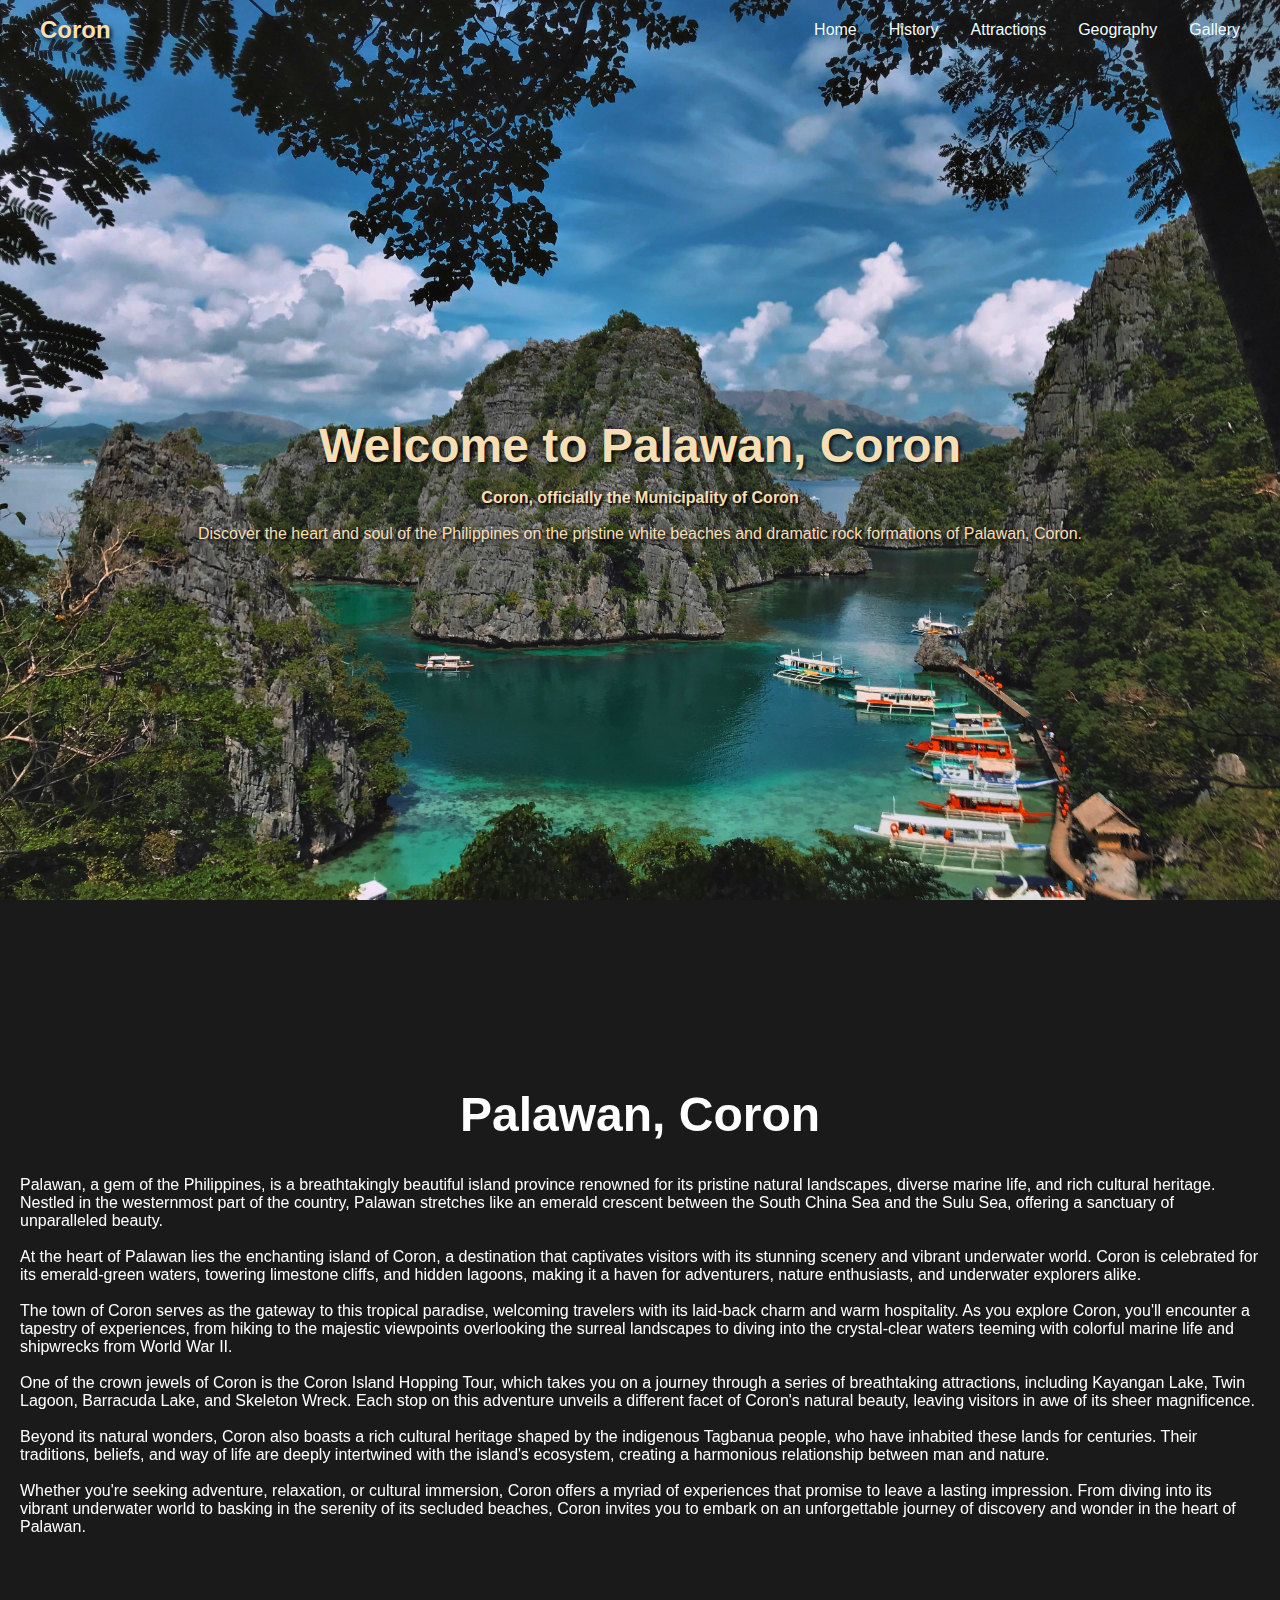
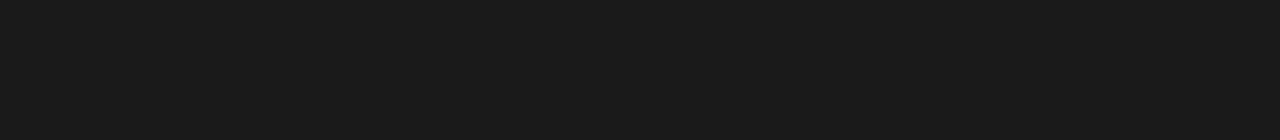
<file: index.html>
<!DOCTYPE html>
<html lang="en">
  <head>
    <meta charset="UTF-8" />
    <meta http-equiv="X-UA-Compatible" content="IE=edge" />
    <meta name="viewport" content="width=device-width, initial-scale=1.0" />
    <link rel="stylesheet" href="https://cdnjs.cloudflare.com/ajax/libs/font-awesome/6.5.1/css/all.min.css" integrity="sha512-DTOQO9RWCH3ppGqcWaEA1BIZOC6xxalwEsw9c2QQeAIftl+Vegovlnee1c9QX4TctnWMn13TZye+giMm8e2LwA==" crossorigin="anonymous" referrerpolicy="no-referrer" />
    <link rel="stylesheet" href="stylehome.css" />
    <title>Coron</title>
  </head>
  <body>
    <header>
    <div class="navbar">
    <div class="logo"><a href="index.html">Coron</a></div>
    <ul class="links">
        <li><a href="index.html">Home</a></li>
        <li><a href="history.html">History</a></li>
        <li><a href="spots.html">Attractions</a></li>
        <li><a href="geography.html">Geography</a></li>
        <li><a href="gallery.html">Gallery</a></li>
    </ul>
    <div class="toggle_btn">
        <i class="fa-solid fa-bars"></i>
    </div>
    </div>
    <div class="dropdown_menu">
        <li><a href="index.html">Home</a></li>
        <li><a href="history.html">History</a></li>
        <li><a href="spots.html">Attractions</a></li>
        <li><a href="geography.html">Geography</a></li>
        <li><a href="gallery.html">Gallery</a></li>
    </div>
    </header>
    <section id="home">
        <h1>Welcome to Palawan, Coron</h1>
        <h4>Coron, officially the Municipality of Coron</h4>
        
        <br>
        <p>Discover the heart and soul of the Philippines on the pristine white beaches and dramatic rock formations of Palawan, Coron. </p>
    </section>
    <section id="sechome">
        <h2>Palawan, Coron</h2>
        <br>
        <p>
            Palawan, a gem of the Philippines, is a breathtakingly beautiful island province renowned for its pristine natural landscapes, diverse marine life, and rich cultural heritage. Nestled in the westernmost part of the country, Palawan stretches like an emerald crescent between the South China Sea and the Sulu Sea, offering a sanctuary of unparalleled beauty. <br><br>
            
            At the heart of Palawan lies the enchanting island of Coron, a destination that captivates visitors with its stunning scenery and vibrant underwater world. Coron is celebrated for its emerald-green waters, towering limestone cliffs, and hidden lagoons, making it a haven for adventurers, nature enthusiasts, and underwater explorers alike.<br><br>
            
            The town of Coron serves as the gateway to this tropical paradise, welcoming travelers with its laid-back charm and warm hospitality. As you explore Coron, you'll encounter a tapestry of experiences, from hiking to the majestic viewpoints overlooking the surreal landscapes to diving into the crystal-clear waters teeming with colorful marine life and shipwrecks from World War II.<br><br>
            
            One of the crown jewels of Coron is the Coron Island Hopping Tour, which takes you on a journey through a series of breathtaking attractions, including Kayangan Lake, Twin Lagoon, Barracuda Lake, and Skeleton Wreck. Each stop on this adventure unveils a different facet of Coron's natural beauty, leaving visitors in awe of its sheer magnificence.<br><br>
            
            Beyond its natural wonders, Coron also boasts a rich cultural heritage shaped by the indigenous Tagbanua people, who have inhabited these lands for centuries. Their traditions, beliefs, and way of life are deeply intertwined with the island's ecosystem, creating a harmonious relationship between man and nature.<br><br>
            
            Whether you're seeking adventure, relaxation, or cultural immersion, Coron offers a myriad of experiences that promise to leave a lasting impression. From diving into its vibrant underwater world to basking in the serenity of its secluded beaches, Coron invites you to embark on an unforgettable journey of discovery and wonder in the heart of Palawan.<br><br>
        
        </p>
    </section>
    <script>
        const toggleBtn = document.querySelector('.toggle_btn')
        const toggleBtnIcon = document.querySelector('.toggle_btn i')
        const dropDownMenu = document.querySelector('.dropdown_menu')

        toggleBtn.onclick = function (){
            dropDownMenu.classList.toggle('open')
            const isOpen = dropDownMenu.classList.contains('open')

            toggleBtnIcon.classList = isOpen
            ? 'fa-solid fa-xmark'
            : 'fa-solid fa-bars'
        }
    </script>
  </body>
</html>
</file>
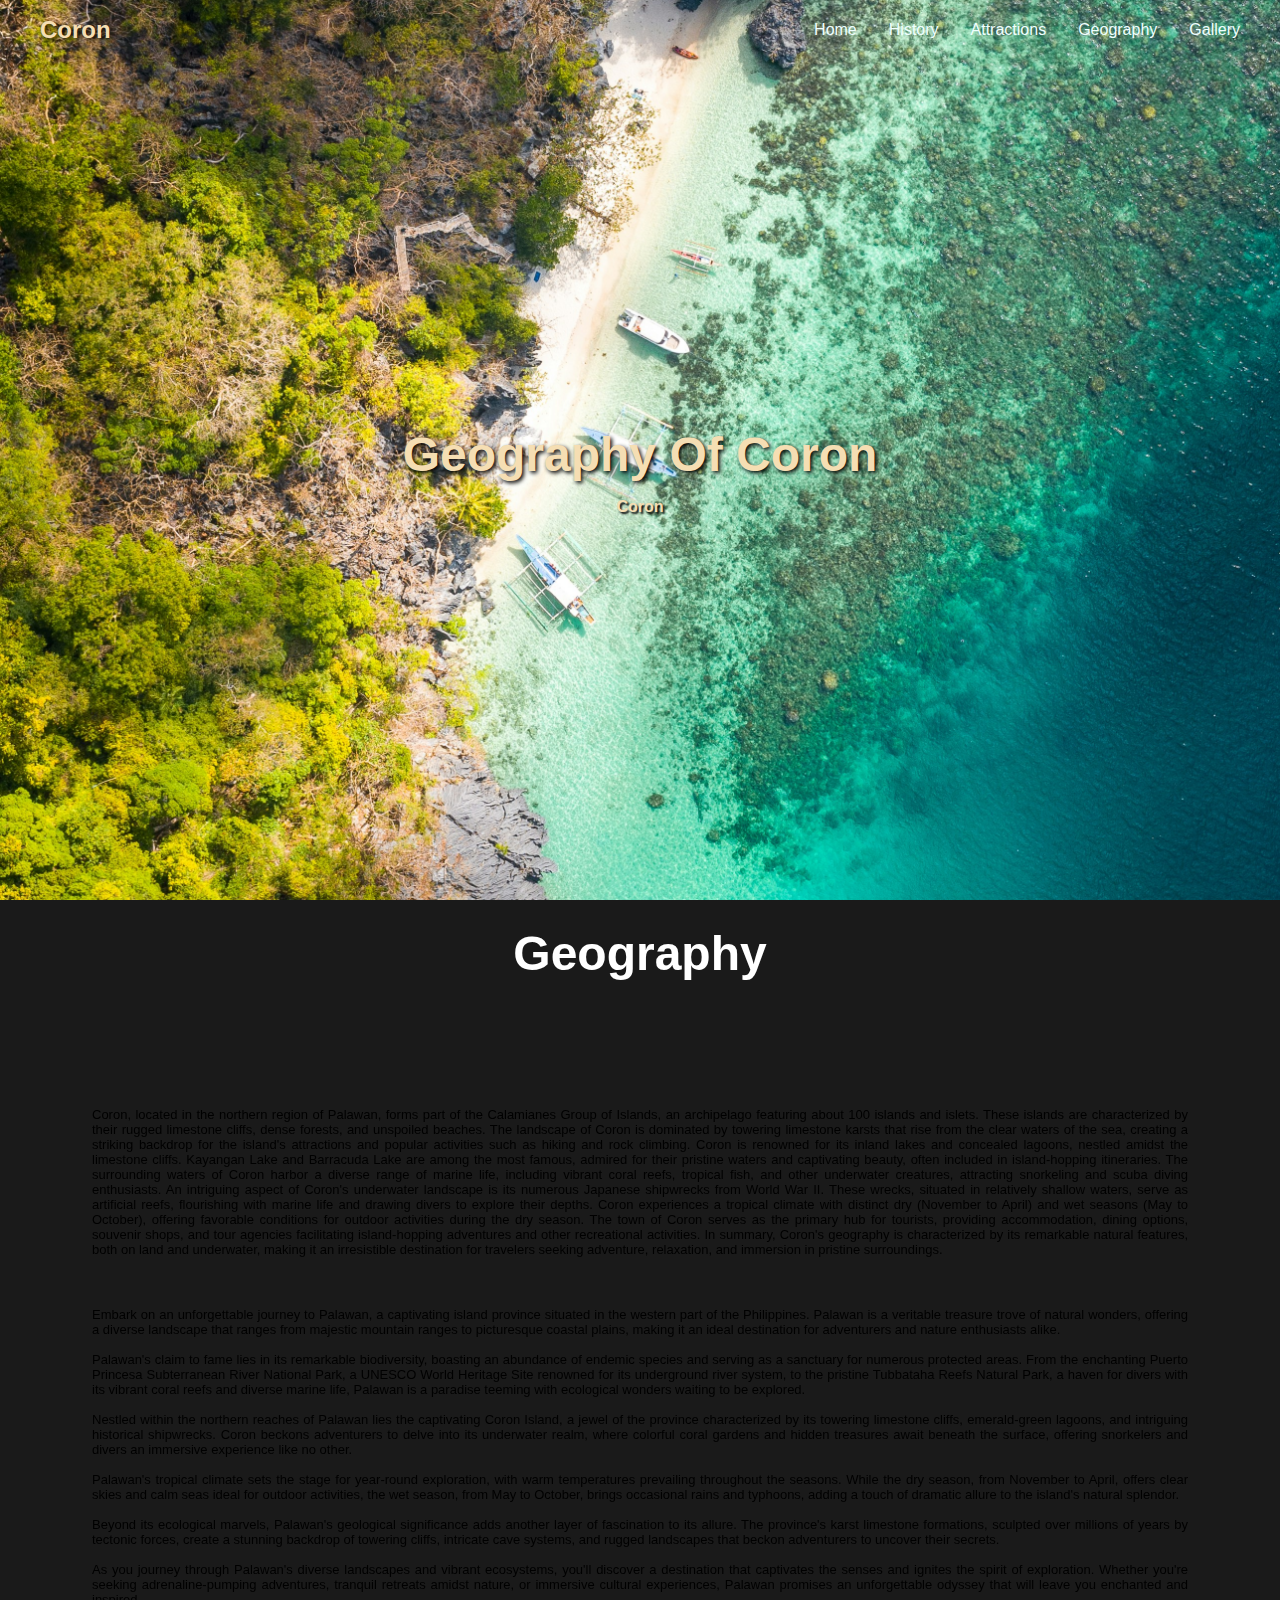
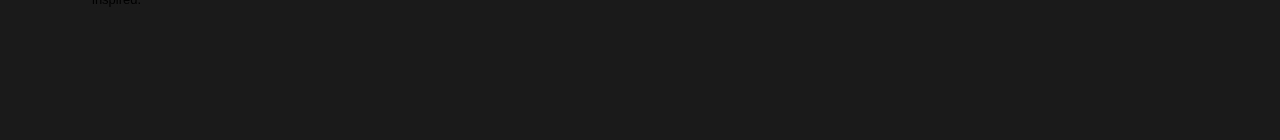
<file: geography.html>
<!DOCTYPE html>
<html lang="en">
  <head>
    <meta charset="UTF-8" />
    <meta http-equiv="X-UA-Compatible" content="IE=edge" />
    <meta name="viewport" content="width=device-width, initial-scale=1.0" />
    <link rel="stylesheet" href="https://cdnjs.cloudflare.com/ajax/libs/font-awesome/6.5.1/css/all.min.css" integrity="sha512-DTOQO9RWCH3ppGqcWaEA1BIZOC6xxalwEsw9c2QQeAIftl+Vegovlnee1c9QX4TctnWMn13TZye+giMm8e2LwA==" crossorigin="anonymous" referrerpolicy="no-referrer" />
    <link rel="stylesheet" href="stylegeo.css" />
    <title>Coron</title>
  </head>
  <body>
    <header>
    <div class="navbar">
    <div class="logo"><a href="index.html">Coron</a></div>
    <ul class="links">
        <li><a href="index.html">Home</a></li>
        <li><a href="history.html">History</a></li>
        <li><a href="spots.html">Attractions</a></li>
        <li><a href="geography.html">Geography</a></li>
        <li><a href="gallery.html">Gallery</a></li>
    </ul>
    <div class="toggle_btn">
        <i class="fa-solid fa-bars"></i>
    </div>
    </div>
    <div class="dropdown_menu">
        <li><a href="index.html">Home</a></li>
        <li><a href="history.html">History</a></li>
        <li><a href="spots.html">Attractions</a></li>
        <li><a href="geography.html">Geography</a></li>
        <li><a href="gallery.html">Gallery</a></li>
    </div>
    </header>
    <section id="home">
        <h1>Geography Of Coron</h1>
        <h4>Coron</h4>
        
        <br>
        
    </section>
    <section id="sechome">
        <h2>Geography</h2>
        <br>
        <div class="grid-container">
            
            <div class="item1">  Coron, located in the northern region of Palawan, forms part of the Calamianes Group of Islands, an archipelago featuring about 100 islands and islets. These islands are characterized by their rugged limestone cliffs, dense forests, and unspoiled beaches.
            
                The landscape of Coron is dominated by towering limestone karsts that rise from the clear waters of the sea, creating a striking backdrop for the island's attractions and popular activities such as hiking and rock climbing.
                
                Coron is renowned for its inland lakes and concealed lagoons, nestled amidst the limestone cliffs. Kayangan Lake and Barracuda Lake are among the most famous, admired for their pristine waters and captivating beauty, often included in island-hopping itineraries.
                
                The surrounding waters of Coron harbor a diverse range of marine life, including vibrant coral reefs, tropical fish, and other underwater creatures, attracting snorkeling and scuba diving enthusiasts.
                
                An intriguing aspect of Coron's underwater landscape is its numerous Japanese shipwrecks from World War II. These wrecks, situated in relatively shallow waters, serve as artificial reefs, flourishing with marine life and drawing divers to explore their depths.
                
                Coron experiences a tropical climate with distinct dry (November to April) and wet seasons (May to October), offering favorable conditions for outdoor activities during the dry season.
    
                The town of Coron serves as the primary hub for tourists, providing accommodation, dining options, souvenir shops, and tour agencies facilitating island-hopping adventures and other recreational activities. 
    
                In summary, Coron's geography is characterized by its remarkable natural features, both on land and underwater, making it an irresistible destination for travelers seeking adventure, relaxation, and immersion in pristine surroundings. 
            </div>

            <div class="item1">
                Embark on an unforgettable journey to Palawan, a captivating island province situated in the western part of the Philippines. Palawan is a veritable treasure trove of natural wonders, offering a diverse landscape that ranges from majestic mountain ranges to picturesque coastal plains, making it an ideal destination for adventurers and nature enthusiasts alike. <br><br>

                Palawan's claim to fame lies in its remarkable biodiversity, boasting an abundance of endemic species and serving as a sanctuary for numerous protected areas. From the enchanting Puerto Princesa Subterranean River National Park, a UNESCO World Heritage Site renowned for its underground river system, to the pristine Tubbataha Reefs Natural Park, a haven for divers with its vibrant coral reefs and diverse marine life, Palawan is a paradise teeming with ecological wonders waiting to be explored. <br><br>
                
                Nestled within the northern reaches of Palawan lies the captivating Coron Island, a jewel of the province characterized by its towering limestone cliffs, emerald-green lagoons, and intriguing historical shipwrecks. Coron beckons adventurers to delve into its underwater realm, where colorful coral gardens and hidden treasures await beneath the surface, offering snorkelers and divers an immersive experience like no other. <br><br>
                
                Palawan's tropical climate sets the stage for year-round exploration, with warm temperatures prevailing throughout the seasons. While the dry season, from November to April, offers clear skies and calm seas ideal for outdoor activities, the wet season, from May to October, brings occasional rains and typhoons, adding a touch of dramatic allure to the island's natural splendor. <br><br>
                
                Beyond its ecological marvels, Palawan's geological significance adds another layer of fascination to its allure. The province's karst limestone formations, sculpted over millions of years by tectonic forces, create a stunning backdrop of towering cliffs, intricate cave systems, and rugged landscapes that beckon adventurers to uncover their secrets. <br><br>
                
                As you journey through Palawan's diverse landscapes and vibrant ecosystems, you'll discover a destination that captivates the senses and ignites the spirit of exploration. Whether you're seeking adrenaline-pumping adventures, tranquil retreats amidst nature, or immersive cultural experiences, Palawan promises an unforgettable odyssey that will leave you enchanted and inspired. <br><br>
            </div>  
          
            
          </div>
        
    </section>
    <script>
        const toggleBtn = document.querySelector('.toggle_btn')
        const toggleBtnIcon = document.querySelector('.toggle_btn i')
        const dropDownMenu = document.querySelector('.dropdown_menu')

        toggleBtn.onclick = function (){
            dropDownMenu.classList.toggle('open')
            const isOpen = dropDownMenu.classList.contains('open')

            toggleBtnIcon.classList = isOpen
            ? 'fa-solid fa-xmark'
            : 'fa-solid fa-bars'
        }
    </script>
  </body>
</html>
</file>
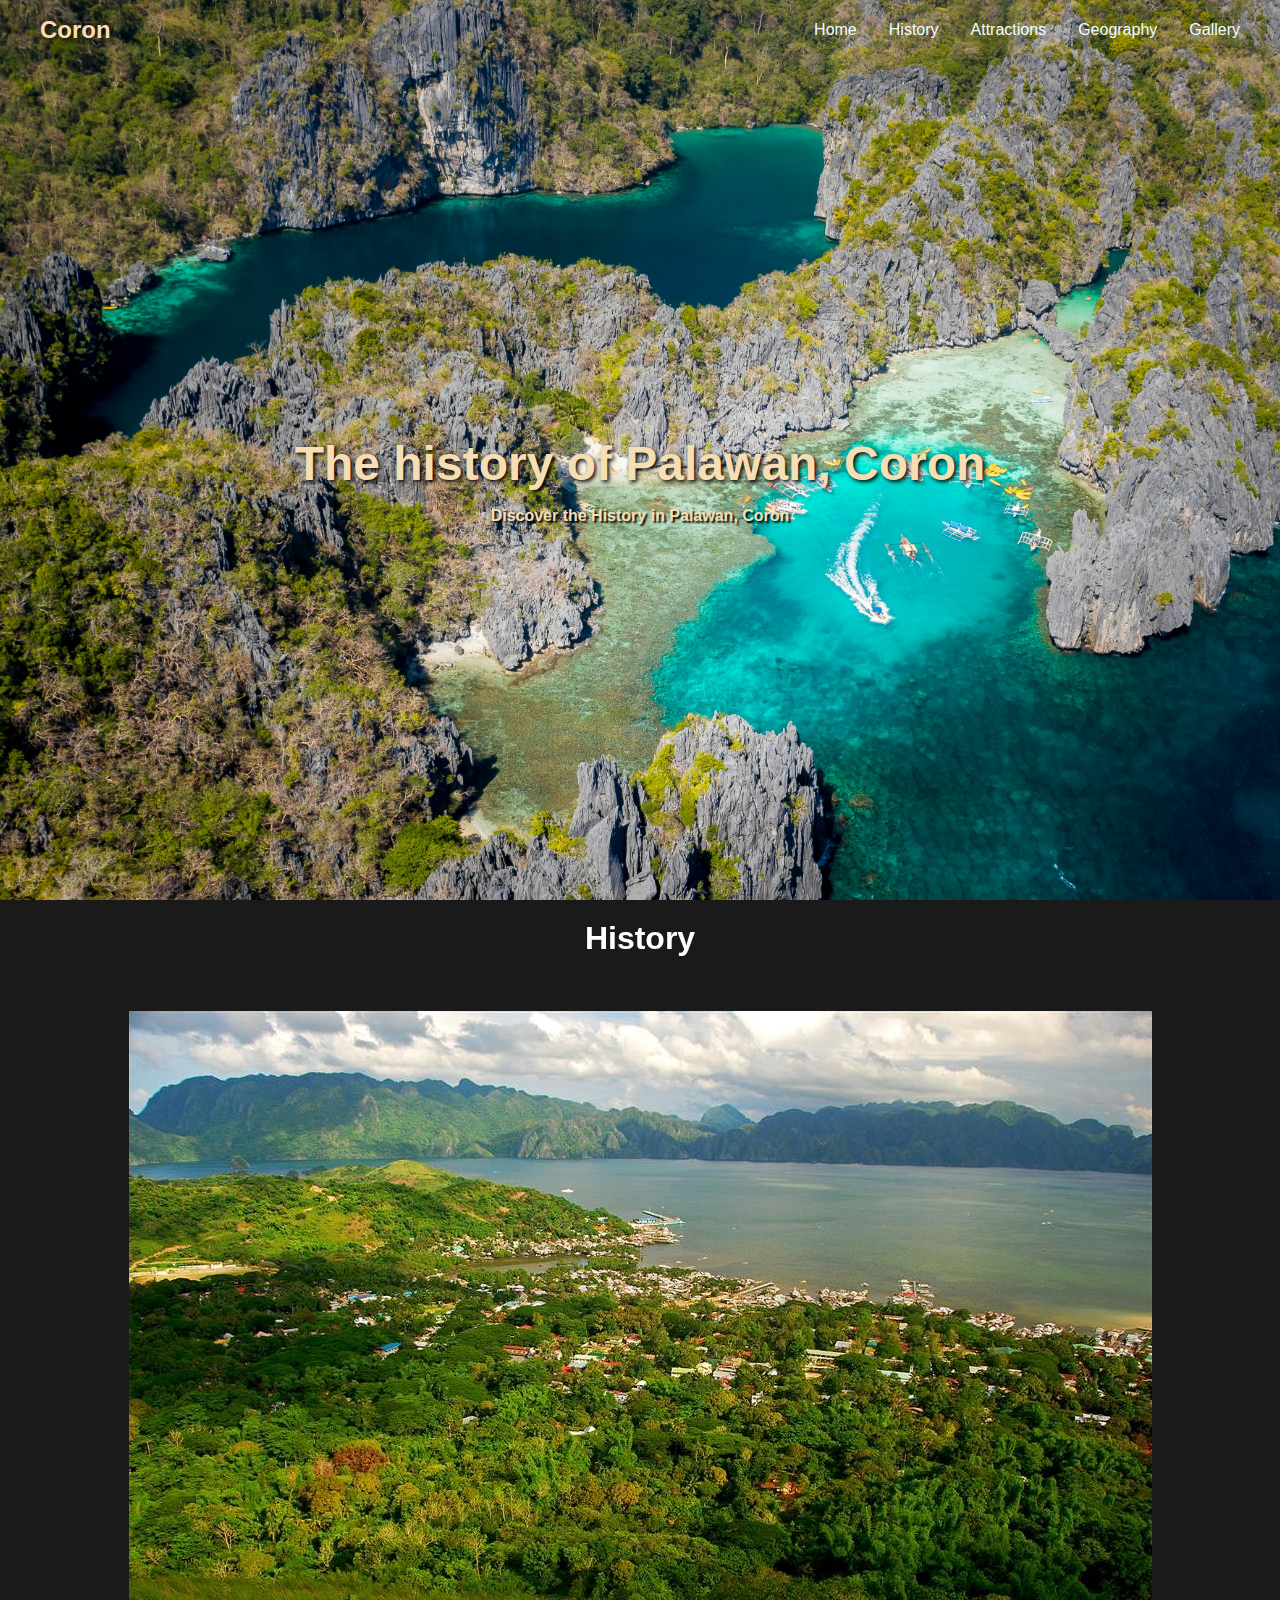
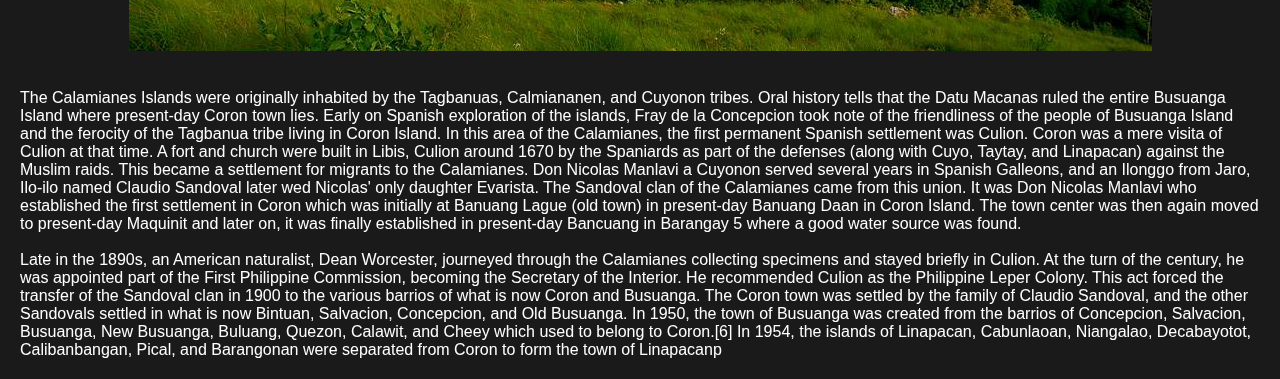
<file: history.html>
<!DOCTYPE html>
<html lang="en">
  <head>
    <meta charset="UTF-8" />
    <meta http-equiv="X-UA-Compatible" content="IE=edge" />
    <meta name="viewport" content="width=device-width, initial-scale=1.0" />
    <link rel="stylesheet" href="https://cdnjs.cloudflare.com/ajax/libs/font-awesome/6.5.1/css/all.min.css" integrity="sha512-DTOQO9RWCH3ppGqcWaEA1BIZOC6xxalwEsw9c2QQeAIftl+Vegovlnee1c9QX4TctnWMn13TZye+giMm8e2LwA==" crossorigin="anonymous" referrerpolicy="no-referrer" />
    <link rel="stylesheet" href="stylehist.css" />
    <title>Coron</title>
  </head>
  <body>
    <header>
    <div class="navbar">
    <div class="logo"><a href="index.html">Coron</a></div>
    <ul class="links">
        <li><a href="index.html">Home</a></li>
        <li><a href="history.html">History</a></li>
        <li><a href="spots.html">Attractions</a></li>
        <li><a href="geography.html">Geography</a></li>
        <li><a href="gallery.html">Gallery</a></li>
    </ul>
    <div class="toggle_btn">
        <i class="fa-solid fa-bars"></i>
    </div>
    </div>
    <div class="dropdown_menu">
        <li><a href="index.html">Home</a></li>
        <li><a href="history.html">History</a></li>
        <li><a href="spots.html">Attractions</a></li>
        <li><a href="geography.html">Geography</a></li>
        <li><a href="gallery.html">Gallery</a></li>
    </div>
    </header>
    <section id="home">
        <h1>The history of Palawan, Coron</h1>
        <h4>Discover the History in Palawan, Coron</h4>
    </section>
    <section id="sechome">
        <h1>History</h1>
        <br>
        <br>
        <br>
        <img src="Coron_Town.jpg" alt="Coron">
        <br>
        <p>The Calamianes Islands were originally inhabited by the Tagbanuas, Calmiananen, and Cuyonon tribes.

            Oral history tells that the Datu Macanas ruled the entire Busuanga Island where present-day Coron town lies. Early on Spanish exploration of the islands, Fray de la Concepcion took note of the friendliness of the people of Busuanga Island and the ferocity of the Tagbanua tribe living in Coron Island.
            
            In this area of the Calamianes, the first permanent Spanish settlement was Culion. Coron was a mere visita of Culion at that time. A fort and church were built in Libis, Culion around 1670 by the Spaniards as part of the defenses (along with Cuyo, Taytay, and Linapacan) against the Muslim raids. This became a settlement for migrants to the Calamianes. Don Nicolas Manlavi a Cuyonon served several years in Spanish Galleons, and an Ilonggo from Jaro, Ilo-ilo named Claudio Sandoval later wed Nicolas' only daughter Evarista. The Sandoval clan of the Calamianes came from this union. It was Don Nicolas Manlavi who established the first settlement in Coron which was initially at Banuang Lague (old town) in present-day Banuang Daan in Coron Island. The town center was then again moved to present-day Maquinit and later on, it was finally established in present-day Bancuang in Barangay 5 where a good water source was found.
        </p>
        <br>
        <p>Late in the 1890s, an American naturalist, Dean Worcester, journeyed through the Calamianes collecting specimens and stayed briefly in Culion. At the turn of the century, he was appointed part of the First Philippine Commission, becoming the Secretary of the Interior. He recommended Culion as the Philippine Leper Colony. This act forced the transfer of the Sandoval clan in 1900 to the various barrios of what is now Coron and Busuanga. The Coron town was settled by the family of Claudio Sandoval, and the other Sandovals settled in what is now Bintuan, Salvacion, Concepcion, and Old Busuanga.

            In 1950, the town of Busuanga was created from the barrios of Concepcion, Salvacion, Busuanga, New Busuanga, Buluang, Quezon, Calawit, and Cheey which used to belong to Coron.[6] In 1954, the islands of Linapacan, Cabunlaoan, Niangalao, Decabayotot, Calibanbangan, Pical, and Barangonan were separated from Coron to form the town of Linapacanp</p>

    </section>
    <script>
        const toggleBtn = document.querySelector('.toggle_btn')
        const toggleBtnIcon = document.querySelector('.toggle_btn i')
        const dropDownMenu = document.querySelector('.dropdown_menu')

        toggleBtn.onclick = function (){
            dropDownMenu.classList.toggle('open')
            const isOpen = dropDownMenu.classList.contains('open')

            toggleBtnIcon.classList = isOpen
            ? 'fa-solid fa-xmark'
            : 'fa-solid fa-bars'
        }
    </script>
  </body>
</html>
</file>
<file: stylehome.css>
*{
    margin: 0;
    padding: 0;
    box-sizing: border-box;
    font-family: 'Open Sans', sans-serif;

}
body{
    height: 100vh;
    background-color: #000;
    background-image: url('bgpalwan.jpg');
    background-size: cover;
    background-position: center;
    background-attachment: fixed;
}
li{
    list-style: none;
}
a{
    text-decoration: none;
    color: azure;
    font-size: 1rem;
}
a:hover {
    color: orange
}
header{
    position: relative;
    padding: 0 2rem;
}
.grid-container {
    display: grid;
    grid-template-columns: repeat(auto-fit, minmax(300px, 1fr)); 
    gap: 10px;
    padding: 10px;
    margin: 5%; 
  }
  
  .grid-container > div {
    text-align: justify;
    padding: 20px 0;
    font-size: small;
  }
  
  .item1 {
    grid-column-start: 1;
    grid-column-end: 3; 
  }
  
  .item2, .item3 {
    align-items: center;
    max-width: 100%;
    height: auto;
  }
  
  @media (max-width: 768px) {
    .grid-container {
      margin: 5%; 
    }
  
    .item1 {
      grid-column-end: 4; 
    }
  
    .item3 {
      display: none; 
    }
  }
  
.navbar{
    width: 100%;
    height: 60px;
    max-width: 1200px;
    margin: 0 auto;
    display: flex;
    align-items: center;
    justify-content: space-between;
}
.navbar .logo a{
    color: wheat;
    text-shadow: 2px 2px 4px #000;
    font-size: 1.5rem;
    font-weight:  bold;

}
.navbar .links {
    display: flex;
    gap: 2rem;
}
.navbar .toggle_btn{
    color: white;
    font-size: 1.5rem;
    cursor: pointer;
    display: none;
}
.dropdown_menu{
    display: none;
    position: absolute;
    right: 2rem;
    top: 60px;
    height: 0;
    width: 300px;
    background: rgba(255, 255, 255, 0.1);
    backdrop-filter: blur(15px);
    border-radius: 10px;
    overflow: hidden;
    transition: height .2s cubic-bezier(0.175, 0.885, 0.32, 1.275);
}
.dropdown_menu.open{
    height: 240px;
}
.dropdown_menu li{
    padding: 0.9rem;
    display: flex;
    align-items: center;
    justify-content: center;
}
section#home{
    height: calc(100vh - 60px);
    display: flex;
    flex-direction: column;
    align-items: center;
    justify-content: center;
    text-align: center;
    color: white;
}

#home h1{
    color: wheat;
    text-shadow: 2px 2px 4px #000; /* Adjusted the shadow values */
    font-size: 3rem;
    margin-bottom: 1rem;
}#home h4{
    color: wheat;
    text-shadow: 2px 2px 2px #000;
}
#home p{
    color: wheat;
    text-shadow: 2px 2px 4px #000;
    margin-right: 5rem;
    margin-left: 5rem;
    text-align: left;
}
#sechome {
    background: rgba(255, 255, 255, 0.1);
    backdrop-filter: blur(15px);
    min-height: calc(100vh - 60px); 
    display: flex;
    flex-direction: column;
    align-items: center;
    justify-content: center;
    text-align: center;
    color: white;
    padding: 20px; 
    box-sizing: border-box;
}

#sechome img {
    max-width: 100%; 
    height: auto;
    margin-bottom: 20px; 
}

#sechome h2 {
    font-size: 3rem;
    margin-bottom: 1rem;
}

#sechome h3 {
    text-align: left;
    margin-bottom: 10px; 
}

#sechome p {
    margin: 0; 
    text-align: left;
}

@media(max-width: 992px){

    .navbar .links
    {
        display: none;
    }
    .navbar .toggle_btn{
        display: block;
    }
    .dropdown_menu{
        display: block;
    }
}@media(max-width: 576px){
    .dropdown_menu{
        left: 2rem;
        width: unset;
    }
}@media (max-width: 768px) {
    #sechome h2 {
        font-size: 2rem; /
    }

    #sechome p {
        margin: 0; 
    }
}
</file>
<file: stylegeo.css>
*{
    margin: 0;
    padding: 0;
    box-sizing: border-box;
    font-family: 'Open Sans', sans-serif;

}
body{
    height: 100vh;
    background-color: #000;
    background-image: url('jules.jpg');
    background-size: cover;
    background-position: center;
    background-attachment: fixed;
}
li{
    list-style: none;
}
a{
    text-decoration: none;
    color: azure;
    font-size: 1rem;
}
a:hover {
    color: orange
}
header{
    position: relative;
    padding: 0 2rem;
}
.grid-container {
    display: grid;
    grid-template-columns: repeat(auto-fit, minmax(300px, 1fr)); 
    gap: 10px;
    padding: 10px;
    margin: 5%; 
  }
  
  .grid-container > div {
    text-align: justify;
    padding: 20px 0;
    font-size: small;
  }
  
  .item1 {
    color: #000;
    grid-column-start: 1;
    grid-column-end: 3; 
  }
  
  .item2, .item3 {
    align-items: center;
    max-width: 100%;
    height: auto;
  }
  
  @media (max-width: 768px) {
    .grid-container {
      margin: 5%; 
    }
  
    .item1 {

      grid-column-end: 4; 
    }
  
    .item3 {
      display: none; 
    }
  }
  
.navbar{
    color: #000;
    width: 100%;
    height: 60px;
    max-width: 1200px;
    margin: 0 auto;
    display: flex;
    align-items: center;
    justify-content: space-between;
}
.navbar .logo a{
    color: wheat;
    text-shadow: 2px 2px 4px #000;
    font-size: 1.5rem;
    font-weight:  bold;

}
.navbar .links {
    display: flex;
    gap: 2rem;
}
.navbar .toggle_btn{
    color: white;
    font-size: 1.5rem;
    cursor: pointer;
    display: none;
}
.dropdown_menu{
    display: none;
    position: absolute;
    right: 2rem;
    top: 60px;
    height: 0;
    width: 300px;
    background: rgba(255, 255, 255, 0.1);
    backdrop-filter: blur(15px);
    border-radius: 10px;
    overflow: hidden;
    transition: height .2s cubic-bezier(0.175, 0.885, 0.32, 1.275);
}
.dropdown_menu.open{
    height: 240px;
}
.dropdown_menu li{
    padding: 0.9rem;
    display: flex;
    align-items: center;
    justify-content: center;
}
section#home{
    height: calc(100vh - 60px);
    display: flex;
    flex-direction: column;
    align-items: center;
    justify-content: center;
    text-align: center;
    color: white;
}

#home h1{
    color: wheat;
    text-shadow: 2px 2px 4px #000; /* Adjusted the shadow values */
    font-size: 3rem;
    margin-bottom: 1rem;
}#home h4{
    color: wheat;
    text-shadow: 2px 2px 2px #000;
}
#home p{
    color: wheat;
    text-shadow: 2px 2px 4px #000;
    margin-right: 5rem;
    margin-left: 5rem;
    text-align: left;
}
#sechome {
    background: rgba(255, 255, 255, 0.1);
    backdrop-filter: blur(15px);
    min-height: calc(100vh - 60px); 
    display: flex;
    flex-direction: column;
    align-items: center;
    justify-content: center;
    text-align: center;
    color: white;
    padding: 20px; 
    box-sizing: border-box;
}

#sechome img {
    max-width: 100%; 
    height: auto;
    margin-bottom: 20px; 
}

#sechome h2 {
    font-size: 3rem;
    margin-bottom: 1rem;
}

#sechome h3 {
    text-align: left;
    margin-bottom: 10px; 
}

#sechome p {
    margin: 0; 
    text-align: left;
}

@media(max-width: 992px){

    .navbar .links
    {
        display: none;
    }
    .navbar .toggle_btn{
        display: block;
    }
    .dropdown_menu{
        display: block;
    }
}@media(max-width: 576px){
    .dropdown_menu{
        left: 2rem;
        width: unset;
    }
}@media (max-width: 768px) {
    #sechome h2 {
        font-size: 2rem; /
    }

    #sechome p {
        margin: 0; 
    }
}
</file>
<file: stylehist.css>
*{
    margin: 0;
    padding: 0;
    box-sizing: border-box;
    font-family: 'Open Sans', sans-serif;

}
body{
    height: 100vh;
    background-color: #000;
    background-image: url('bghistory.jpg');
    background-size: cover;
    background-position: center;
    background-attachment: fixed;
}
li{
    list-style: none;
}
a{
    text-decoration: none;
    color: azure;
    font-size: 1rem;
}
a:hover {
    color: orange
}
header{
    position: relative;
    padding: 0 2rem;
}
.navbar{
    width: 100%;
    height: 60px;
    max-width: 1200px;
    margin: 0 auto;
    display: flex;
    align-items: center;
    justify-content: space-between;
}
.navbar .logo a{
    color: wheat;
    text-shadow: 2px 2px 4px #000;
    font-size: 1.5rem;
    font-weight:  bold;

}
.navbar .links {
    display: flex;
    gap: 2rem;
}
.navbar .toggle_btn{
    color: white;
    font-size: 1.5rem;
    cursor: pointer;
    display: none;
}
.dropdown_menu{
    display: none;
    position: absolute;
    right: 2rem;
    top: 60px;
    height: 0;
    width: 300px;
    background: rgba(255, 255, 255, 0.1);
    backdrop-filter: blur(15px);
    border-radius: 10px;
    overflow: hidden;
    transition: height .2s cubic-bezier(0.175, 0.885, 0.32, 1.275);
}
.dropdown_menu.open{
    height: 240px;
}
.dropdown_menu li{
    padding: 0.9rem;
    display: flex;
    align-items: center;
    justify-content: center;
}
section#home{
    height: calc(100vh - 60px);
    display: flex;
    flex-direction: column;
    align-items: center;
    justify-content: center;
    text-align: center;
    color: white;
}

#home h1{
    color: wheat;
    text-shadow: 2px 2px 4px #000; /* Adjusted the shadow values */
    font-size: 3rem;
    margin-bottom: 1rem;
}#home h4{
    color: wheat;
    text-shadow: 2px 2px 2px #000;
}
#home p{
    color: wheat;
    text-shadow: 2px 2px 4px #000;
    margin-right: 5rem;
    margin-left: 5rem;
    text-align: left;
}
#sechome {
    background: rgba(255, 255, 255, 0.1);
    backdrop-filter: blur(15px);
    min-height: calc(100vh - 60px); 
    display: flex;
    flex-direction: column;
    align-items: center;
    justify-content: center;
    text-align: justify;
    color: white;
    padding: 20px; 
    box-sizing: border-box;
}

#sechome img {
    max-width: 100%; 
    height: auto;
    margin-bottom: 20px; 
}

#sechome h2 {
    font-size: 3rem;
    margin-bottom: 1rem;
}

#sechome h3 {
    text-align: left;
    margin-bottom: 10px; 
}

#sechome p {
    margin: 0; 
    text-align: left;
}


@media(max-width: 992px){

    .navbar .links
    {
        display: none;
    }
    .navbar .toggle_btn{
        display: block;
    }
    .dropdown_menu{
        display: block;
    }
}@media(max-width: 576px){
    .dropdown_menu{
        left: 2rem;
        width: unset;
    }
}@media (max-width: 768px) {
    #sechome h2 {
        font-size: 2rem; /
    }

    #sechome p {
        margin: 0; 
    }
}
</file>
